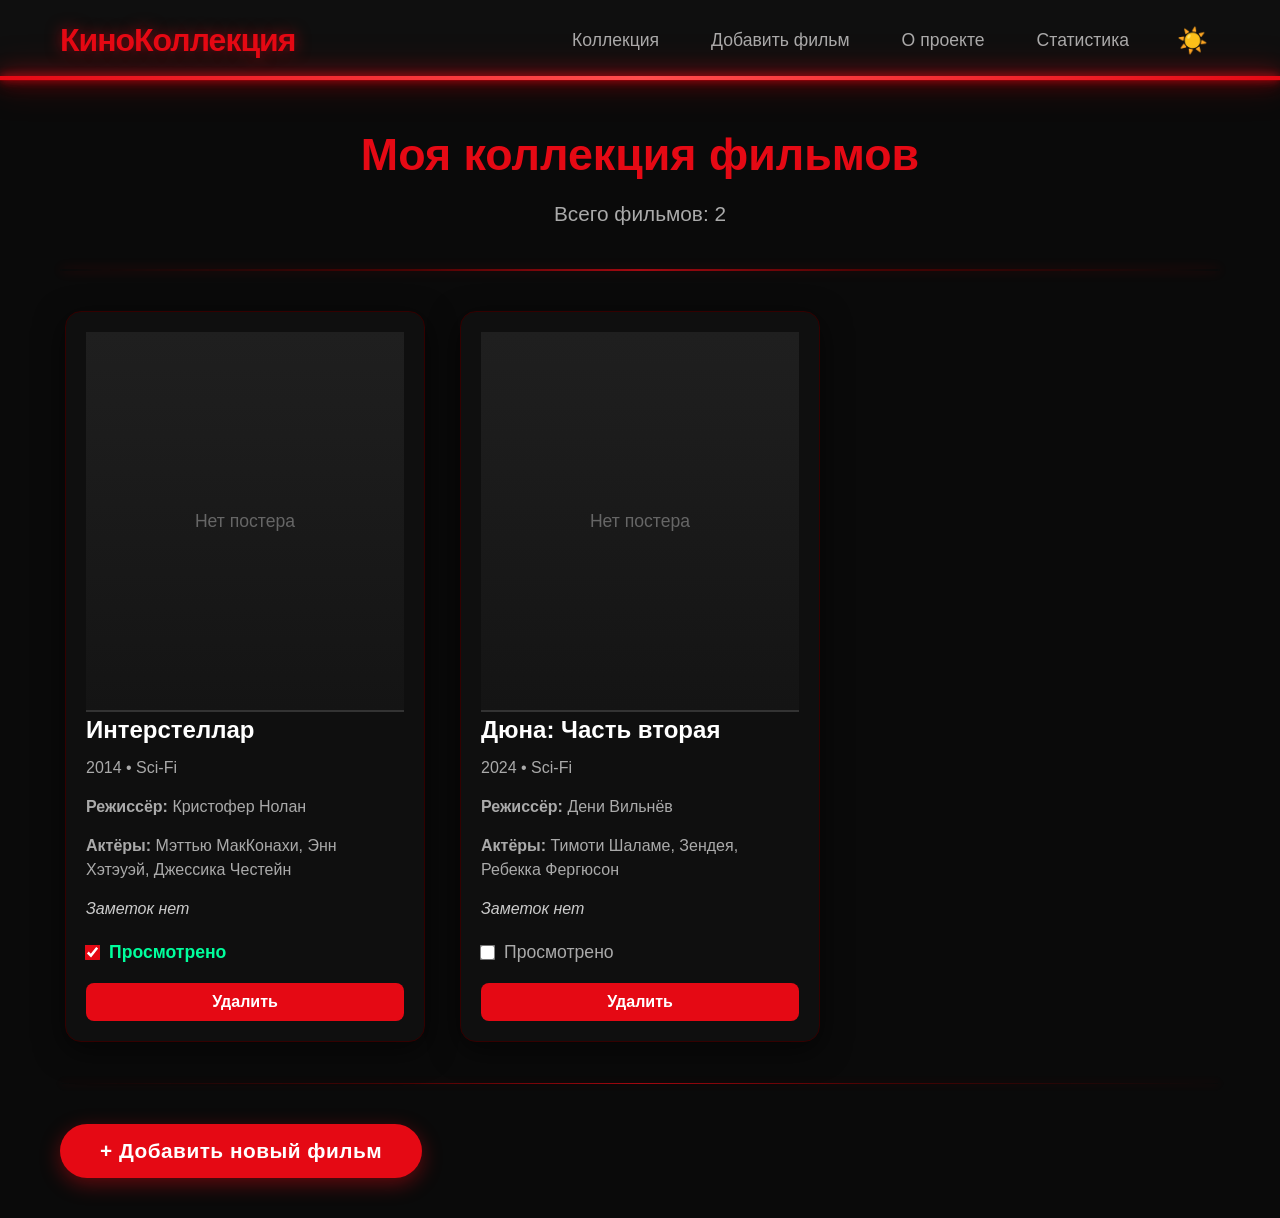
<file: index.html>
<!DOCTYPE html>
<html lang="ru">

<head>
    <meta charset="UTF-8">
    <meta name="viewport" content="width=device-width, initial-scale=1.0">
    <script>
        (function () {
            const savedTheme = localStorage.getItem('theme');
            if (savedTheme) {
                document.documentElement.setAttribute('data-theme', savedTheme);
            } else {
                document.documentElement.setAttribute('data-theme', 'dark');
            }
        })();
    </script>
    <title>КиноКоллекция</title>
    <link rel="stylesheet" href="common.css">
    <link rel="stylesheet" href="index.css">
    <link rel="stylesheet" href="theme.css">
    <meta name="viewport" content="width=device-width, initial-scale=1.0">
</head>

<body>
    <header>
        <div class="nav-container">
            <div class="logo">КиноКоллекция</div>
            <nav>
                <a href="index.html" class="nav-link">Коллекция</a>
                <a href="form.html" class="nav-link">Добавить фильм</a>
                <a href="about.html" class="nav-link">О проекте</a>
                <a href="stats.html" class="nav-link">Статистика</a>
                <button id="theme-toggle" class="theme-toggle" title="Сменить тему">
                    ☀️
                </button>
            </nav>
        </div>
    </header>

    <main class="container">
        <h1 class="title fade-in">Моя коллекция фильмов</h1>
        <p class="stats fade-in fade-in-delay-1">Всего фильмов: <span id="total-count">0</span></p>


        <hr class="section-divider">

        <div id="movies-grid" class="movies-grid"></div>


        <hr class="section-divider thin">


        <button onclick="window.location.href='form.html'" class="add-btn">+ Добавить новый фильм</button>
    </main>

    <script src="storage.js"></script>
    <script src="main.js"></script>
    <script src="theme.js"></script>
</body>

</html>
</file>
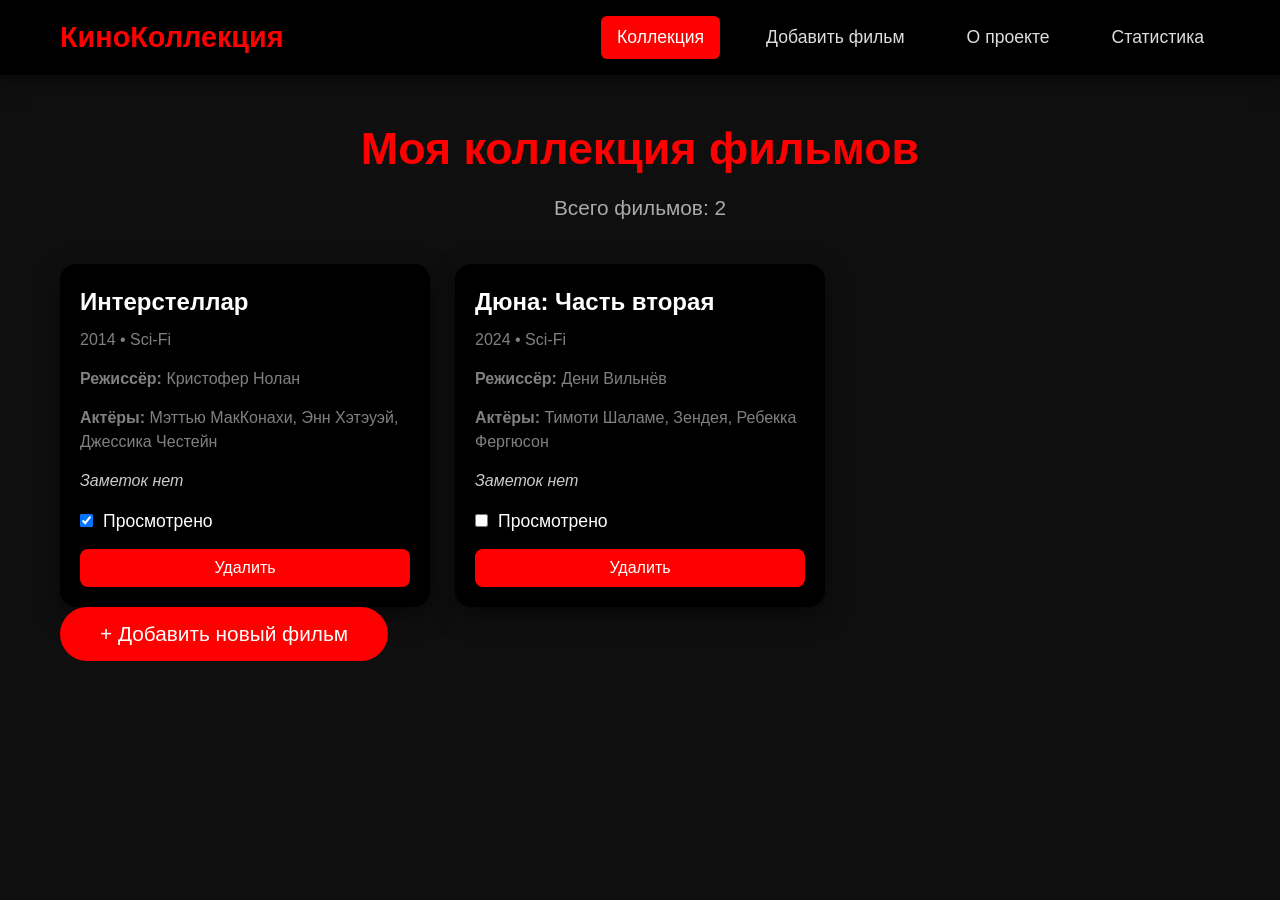
<file: Курсовая Работа/index.html>
<!DOCTYPE html>
<html lang="ru">

<head>
    <meta charset="UTF-8">
    <meta name="viewport" content="width=device-width, initial-scale=1.0">
    <title>КиноКоллекция</title>
    <link rel="stylesheet" href="css/common.css">
    <link rel="stylesheet" href="css/index.css">
    <meta name="viewport" content="width=device-width, initial-scale=1.0">
</head>

<body>
    <header>
        <div class="nav-container">
            <div class="logo">КиноКоллекция</div>
            <nav>
                <a href="index.html" class="nav-link active">Коллекция</a>
                <a href="form.html" class="nav-link">Добавить фильм</a>
                <a href="about.html" class="nav-link">О проекте</a>
                <a href="stats.html" class="nav-link">Статистика</a>
            </nav>
        </div>
    </header>

    <main class="container">
        <h1 class="title">Моя коллекция фильмов</h1>
        <p class="stats">Всего фильмов: <span id="total-count">0</span></p>

        <div id="movies-grid" class="movies-grid"></div>

        <button onclick="window.location.href='form.html'" class="add-btn">+ Добавить новый фильм</button>
    </main>

    <script src="js/storage.js"></script>
    <script src="js/main.js"></script>
</body>

</html>
</file>
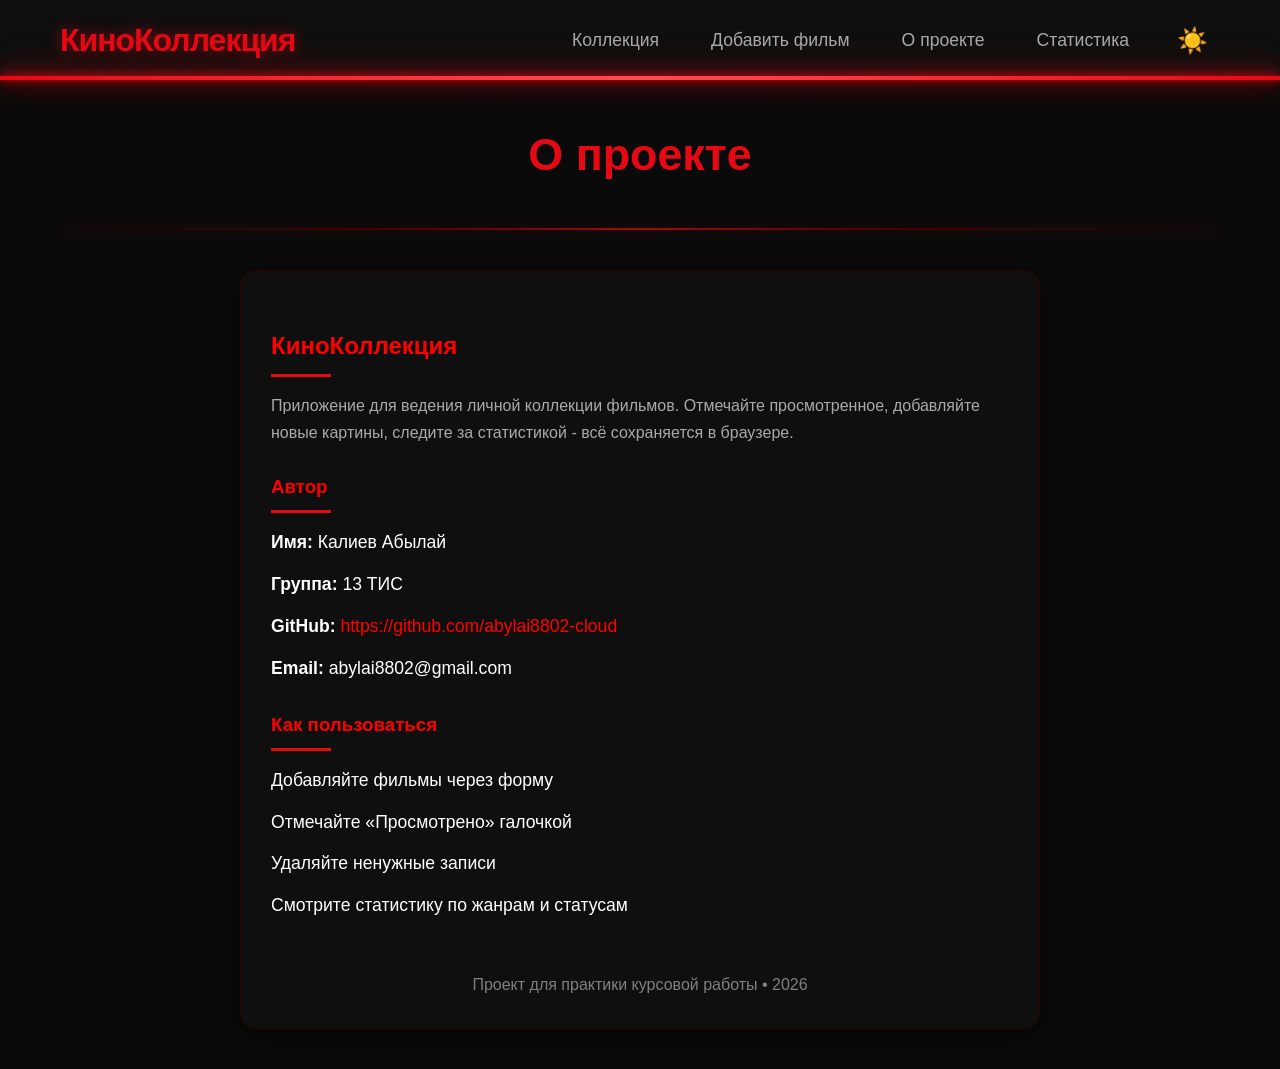
<file: about.html>
<!DOCTYPE html>
<html lang="ru">

<head>
    <meta charset="UTF-8">
    <meta name="viewport" content="width=device-width, initial-scale=1.0">
    <script>
        (function () {
            const savedTheme = localStorage.getItem('theme');
            if (savedTheme) {
                document.documentElement.setAttribute('data-theme', savedTheme);
            } else {
                document.documentElement.setAttribute('data-theme', 'dark');
            }
        })();
    </script>
    <title>О проекте — КиноКоллекция</title>
    <link rel="stylesheet" href="common.css">
    <link rel="stylesheet" href="about.css">
    <link rel="stylesheet" href="theme.css">
    <meta name="viewport" content="width=device-width, initial-scale=1.0">
</head>

<body>
    <header>
        <div class="nav-container">
            <div class="logo">КиноКоллекция</div>
            <nav>
                <a href="index.html" class="nav-link">Коллекция</a>
                <a href="form.html" class="nav-link">Добавить фильм</a>
                <a href="about.html" class="nav-link">О проекте</a>
                <a href="stats.html" class="nav-link">Статистика</a>
                <button id="theme-toggle" class="theme-toggle" title="Сменить тему">
                    ☀️
                </button>
            </nav>
        </div>
    </header>

    <main class="container">
        <h1 class="title fade-in">О проекте</h1>
        <hr class="section-divider">

        <div class="about-content fade-in">
            <h2>КиноКоллекция</h2>
            <p>Приложение для ведения личной коллекции фильмов. Отмечайте просмотренное, добавляйте новые картины,
                следите за статистикой - всё сохраняется в браузере.</p>

            <h3>Автор</h3>
            <ul>
                <li><strong>Имя:</strong> Калиев Абылай</li>
                <li><strong>Группа:</strong> 13 ТИС</li>
                <li><strong>GitHub:</strong> <a href="https://github.com/abylai8802-cloud"
                        target="_blank">https://github.com/abylai8802-cloud</a></li>
                <li><strong>Email:</strong> abylai8802@gmail.com</li>
            </ul>

            <h3>Как пользоваться</h3>
            <ul>
                <li>Добавляйте фильмы через форму</li>
                <li>Отмечайте «Просмотрено» галочкой</li>
                <li>Удаляйте ненужные записи</li>
                <li>Смотрите статистику по жанрам и статусам</li>
            </ul>

            <p style="text-align:center; margin-top:50px; color: gray;">
                Проект для практики курсовой работы • 2026
            </p>
        </div>
    </main>
    <script src="theme.js"></script>
</body>

</html>
</file>
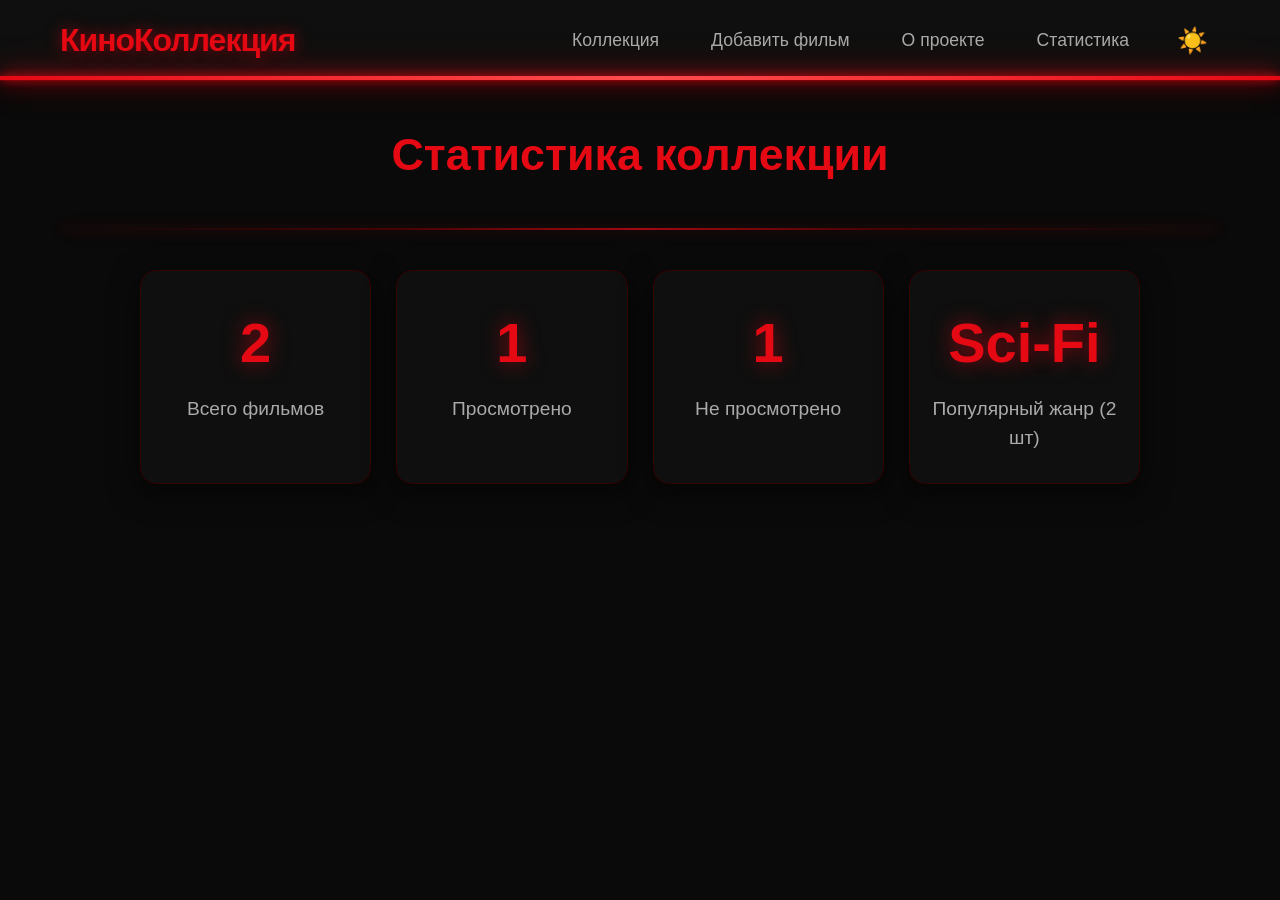
<file: stats.html>
<!DOCTYPE html>
<html lang="ru">

<head>
    <meta charset="UTF-8">
    <meta name="viewport" content="width=device-width, initial-scale=1.0">
    <script>
        (function () {
            const savedTheme = localStorage.getItem('theme');
            if (savedTheme) {
                document.documentElement.setAttribute('data-theme', savedTheme);
            } else {
                document.documentElement.setAttribute('data-theme', 'dark');
            }
        })();
    </script>
    <title>Статистика — КиноКоллекция</title>
    <link rel="stylesheet" href="common.css">
    <link rel="stylesheet" href="stats.css">
    <link rel="stylesheet" href="theme.css">
    <meta name="viewport" content="width=device-width, initial-scale=1.0">
</head>

<body>
    <header>
        <div class="nav-container">
            <div class="logo">КиноКоллекция</div>
            <nav>
                <a href="index.html" class="nav-link">Коллекция</a>
                <a href="form.html" class="nav-link">Добавить фильм</a>
                <a href="about.html" class="nav-link">О проекте</a>
                <a href="stats.html" class="nav-link">Статистика</a>
                <button id="theme-toggle" class="theme-toggle" title="Сменить тему">
                    ☀️
                </button>
            </nav>
        </div>
    </header>

    <main class="container">
        <h1 class="title fade-in">Статистика коллекции</h1>
        <hr class="section-divider">

        <div class="stats-grid fade-in" id="stats-grid"></div>
    </main>

    <script src="storage.js"></script>
    <script>
        function showStats() {
            const movies = getMovies();
            if (movies.length === 0) {
                document.getElementById('stats-grid').innerHTML = '<p style="text-align:center; font-size:1.4rem;">Пока нет фильмов. Добавь первый!</p>';
                return;
            }

            const watched = movies.filter(m => m.watched).length;
            const total = movies.length;
            const unwatched = total - watched;

            let genresCount = {};
            movies.forEach(m => {
                genresCount[m.genre] = (genresCount[m.genre] || 0) + 1;
            });

            let topGenre = '—';
            let maxCount = 0;
            for (let g in genresCount) {
                if (genresCount[g] > maxCount) {
                    maxCount = genresCount[g];
                    topGenre = g;
                }
            }

            const html = `
                <div class="stat-card">
                    <div class="stat-value">${total}</div>
                    <div class="stat-label">Всего фильмов</div>
                </div>
                <div class="stat-card">
                    <div class="stat-value">${watched}</div>
                    <div class="stat-label">Просмотрено</div>
                </div>
                <div class="stat-card">
                    <div class="stat-value">${unwatched}</div>
                    <div class="stat-label">Не просмотрено</div>
                </div>
                <div class="stat-card">
                    <div class="stat-value">${topGenre}</div>
                    <div class="stat-label">Популярный жанр (${maxCount} шт)</div>
                </div>
            `;

            document.getElementById('stats-grid').innerHTML = html;
        }

        window.addEventListener('load', showStats);
    </script>
    <script src="theme.js"></script>
</body>

</html>
</file>
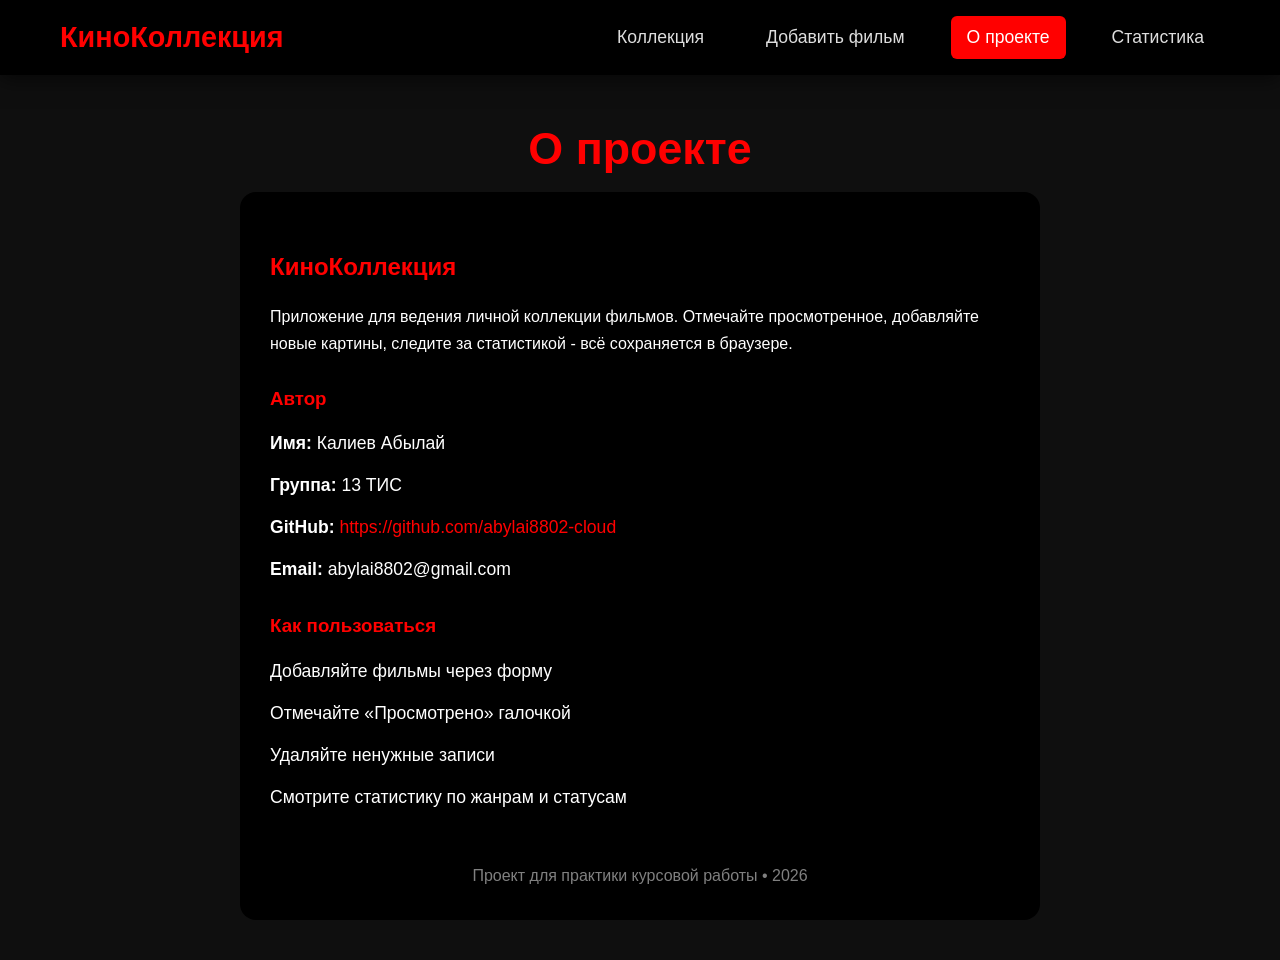
<file: Курсовая Работа/about.html>
<!DOCTYPE html>
<html lang="ru">
<head>
    <meta charset="UTF-8">
    <meta name="viewport" content="width=device-width, initial-scale=1.0">
    <title>О проекте — КиноКоллекция</title>
    <link rel="stylesheet" href="css/common.css">
    <link rel="stylesheet" href="css/about.css">
    <meta name="viewport" content="width=device-width, initial-scale=1.0">
</head>
<body>
    <header>
        <div class="nav-container">
            <div class="logo">КиноКоллекция</div>
            <nav>
                <a href="index.html" class="nav-link">Коллекция</a>
                <a href="form.html" class="nav-link">Добавить фильм</a>
                <a href="about.html" class="nav-link active">О проекте</a>
                <a href="stats.html" class="nav-link">Статистика</a>
            </nav>
        </div>
    </header>

    <main class="container">
        <h1 class="title">О проекте</h1>

        <div class="about-content">
            <h2>КиноКоллекция</h2>
            <p>Приложение для ведения личной коллекции фильмов. Отмечайте просмотренное, добавляйте новые картины, следите за статистикой - всё сохраняется в браузере.</p>

            <h3>Автор</h3>
            <ul>
                <li><strong>Имя:</strong> Калиев Абылай</li>
                <li><strong>Группа:</strong> 13 ТИС</li>
                <li><strong>GitHub:</strong> <a href="https://github.com/abylai8802-cloud" target="_blank">https://github.com/abylai8802-cloud</a></li>
                <li><strong>Email:</strong> abylai8802@gmail.com</li>
            </ul>

            <h3>Как пользоваться</h3>
            <ul>
                <li>Добавляйте фильмы через форму</li>
                <li>Отмечайте «Просмотрено» галочкой</li>
                <li>Удаляйте ненужные записи</li>
                <li>Смотрите статистику по жанрам и статусам</li>
            </ul>

            <p style="text-align:center; margin-top:50px; color: gray;">
                Проект для практики курсовой работы • 2026
            </p>
        </div>
    </main>
</body>
</html>
</file>
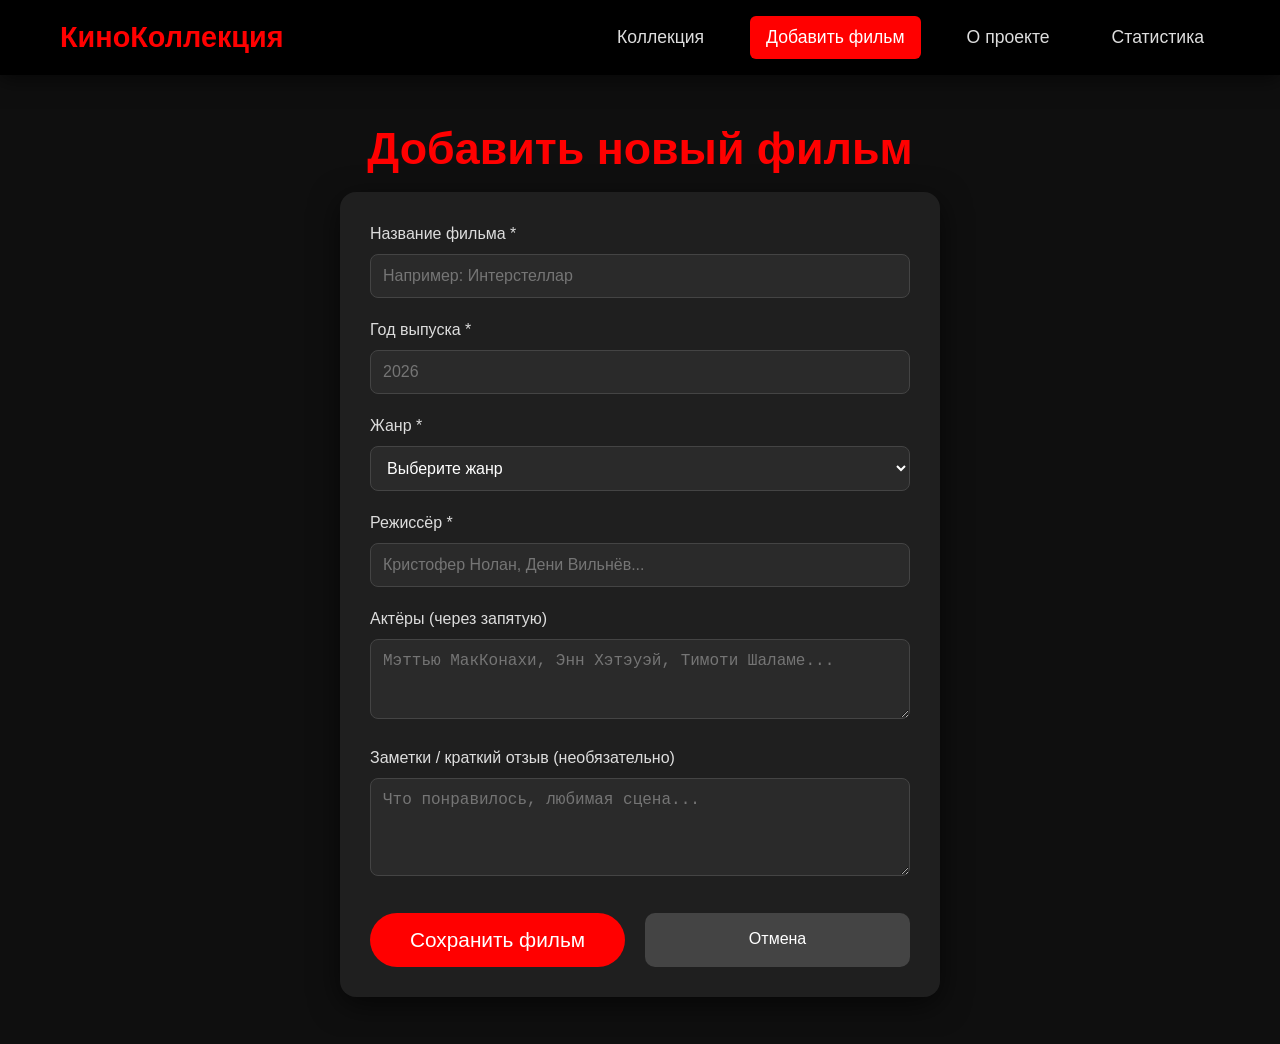
<file: Курсовая Работа/form.html>
<!DOCTYPE html>
<html lang="ru">

<head>
    <meta charset="UTF-8">
    <meta name="viewport" content="width=device-width, initial-scale=1.0">
    <title>Добавить фильм — КиноКоллекция</title>
    <link rel="stylesheet" href="css/common.css">
    <link rel="stylesheet" href="css/form.css">
    <meta name="viewport" content="width=device-width, initial-scale=1.0">
</head>

<body>
    <header>
        <div class="nav-container">
            <div class="logo">КиноКоллекция</div>
            <nav>
                <a href="index.html" class="nav-link">Коллекция</a>
                <a href="form.html" class="nav-link active">Добавить фильм</a>
                <a href="about.html" class="nav-link">О проекте</a>
                <a href="stats.html" class="nav-link">Статистика</a>
            </nav>
        </div>
    </header>

    <main class="container">
        <h1 class="title">Добавить новый фильм</h1>

        <form id="movie-form" class="movie-form">
            <div class="form-group">
                <label for="title">Название фильма *</label>
                <input type="text" id="title" placeholder="Например: Интерстеллар" required>
            </div>

            <div class="form-group">
                <label for="year">Год выпуска *</label>
                <input type="number" id="year" min="1888" max="2100" placeholder="2026" required>
            </div>

            <div class="form-group">
                <label for="genre">Жанр *</label>
                <select id="genre" required>
                    <option value="" disabled selected>Выберите жанр</option>
                    <option value="Драма">Драма</option>
                    <option value="Мелодрама">Мелодрама</option>
                    <option value="Исторический фильм">Исторический фильм</option>
                    <option value="Биологический фильм">Биологический фильм</option>
                    <option value="Боевик">Боевик</option>
                    <option value="Приключения">Приключения</option>
                    <option value="Sci-Fi">Sci-Fi</option>
                    <option value="Фэнтэзи">Фэнтэзи</option>
                    <option value="Триллер">Триллер</option>
                    <option value="Комедия">Комедия</option>
                    <option value="Романтическая комедия">Романтическая комедия</option>
                    <option value="Чёрная комедия">Чёрная комедия</option>
                    <option value="Хоррор">Хоррор</option>
                    <option value="Мистика">Мистика</option>
                    <option value="Вестерн">Вестерн</option>
                    <option value="Мюзикл">Мизюкл</option>
                    <option value="Документальное кино">Документальное кино</option>
                    <option value="Другое">Другое</option>
                </select>
            </div>
            <div class="form-group">
                <label for="director">Режиссёр *</label>
                <input type="text" id="director" placeholder="Кристофер Нолан, Дени Вильнёв..." required>
            </div>

            <div class="form-group">
                <label for="actors">Актёры (через запятую)</label>
                <textarea id="actors" rows="3" placeholder="Мэттью МакКонахи, Энн Хэтэуэй, Тимоти Шаламе..."></textarea>
            </div>

            <div class="form-group">
                <label for="notes">Заметки / краткий отзыв (необязательно)</label>
                <textarea id="notes" rows="4" placeholder="Что понравилось, любимая сцена..."></textarea>
            </div>

            <div class="form-buttons">
                <button type="submit" class="save-btn">Сохранить фильм</button>
                <a href="index.html" class="cancel-btn">Отмена</a>
            </div>
        </form>
    </main>

    <script src="js/storage.js"></script>
    <script>
        const form = document.getElementById('movie-form');

        form.addEventListener('submit', function (e) {
            e.preventDefault();

            const title = document.getElementById('title').value.trim();
            const year = document.getElementById('year').value.trim();
            const genre = document.getElementById('genre').value;
            const director = document.getElementById('director').value.trim();
            const actors = document.getElementById('actors').value.trim();
            const notes = document.getElementById('notes').value.trim();

            if (!title || !year || !genre || !director) {
                alert('Заполни все обязательные поля со звёздочкой (*)');
                return;
            }

            const newMovie = {
                id: Date.now(),
                title,
                year: Number(year),
                genre,
                director,
                actors,
                notes: document.getElementById('notes').value.trim(),
                watched: false
            };

            let movies = getMovies();
            movies.push(newMovie);
            saveMovies(movies);

            window.location.href = 'index.html';
        });
    </script>
</body>

</html>
</file>
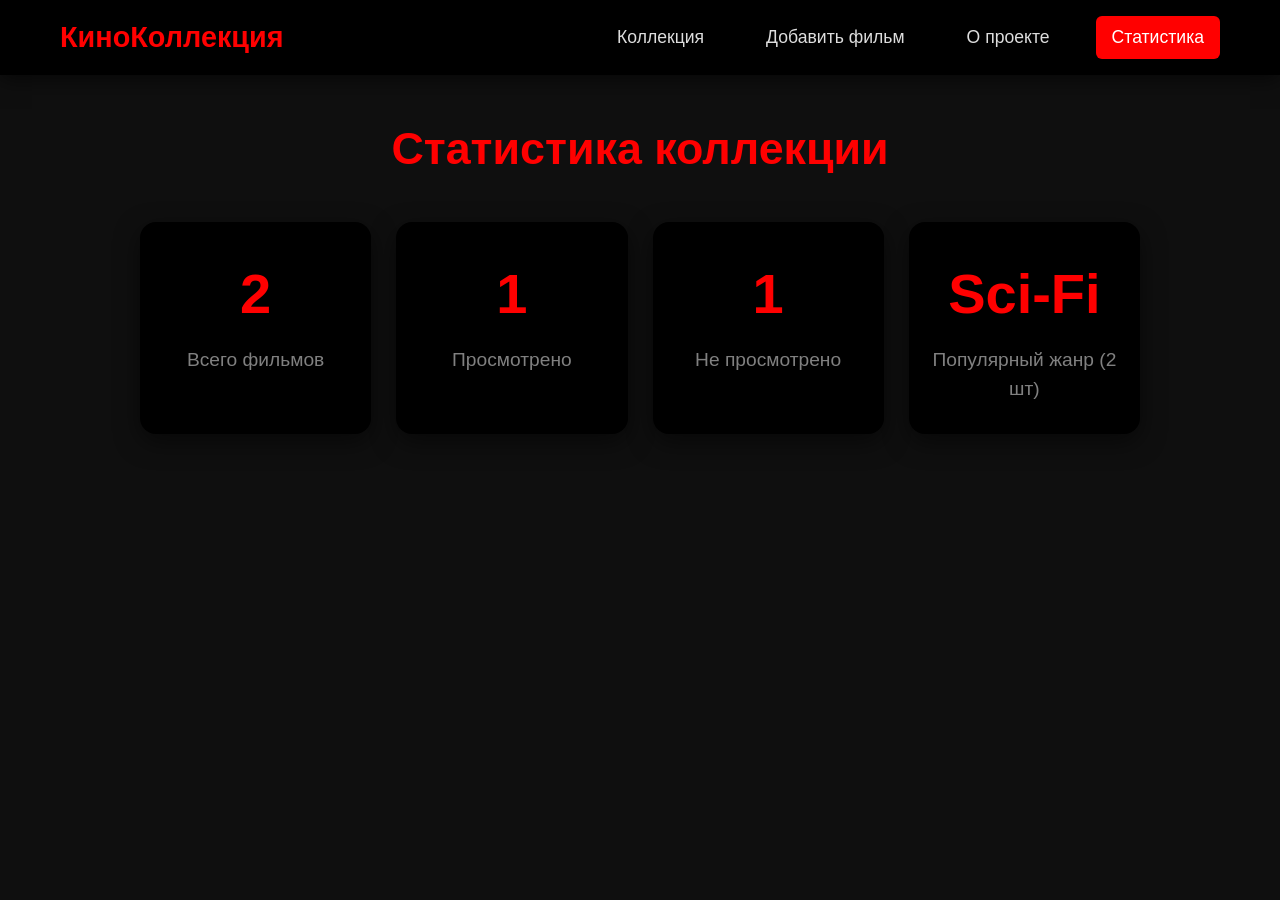
<file: Курсовая Работа/stats.html>
<!DOCTYPE html>
<html lang="ru">
<head>
    <meta charset="UTF-8">
    <meta name="viewport" content="width=device-width, initial-scale=1.0">
    <title>Статистика — КиноКоллекция</title>
    <link rel="stylesheet" href="css/common.css">
    <link rel="stylesheet" href="css/stats.css">
    <meta name="viewport" content="width=device-width, initial-scale=1.0">
</head>
<body>
    <header>
        <div class="nav-container">
            <div class="logo">КиноКоллекция</div>
            <nav>
                <a href="index.html" class="nav-link">Коллекция</a>
                <a href="form.html" class="nav-link">Добавить фильм</a>
                <a href="about.html" class="nav-link">О проекте</a>
                <a href="stats.html" class="nav-link active">Статистика</a>
            </nav>
        </div>
    </header>

    <main class="container">
        <h1 class="title">Статистика коллекции</h1>

        <div class="stats-grid" id="stats-grid"></div>
    </main>

    <script src="js/storage.js"></script>
    <script>
        function showStats() {
            const movies = getMovies();
            if (movies.length === 0) {
                document.getElementById('stats-grid').innerHTML = '<p style="text-align:center; font-size:1.4rem;">Пока нет фильмов. Добавь первый!</p>';
                return;
            }

            const watched = movies.filter(m => m.watched).length;
            const total = movies.length;
            const unwatched = total - watched;

            let genresCount = {};
            movies.forEach(m => {
                genresCount[m.genre] = (genresCount[m.genre] || 0) + 1;
            });

            let topGenre = '—';
            let maxCount = 0;
            for (let g in genresCount) {
                if (genresCount[g] > maxCount) {
                    maxCount = genresCount[g];
                    topGenre = g;
                }
            }

            const html = `
                <div class="stat-card">
                    <div class="stat-value">${total}</div>
                    <div class="stat-label">Всего фильмов</div>
                </div>
                <div class="stat-card">
                    <div class="stat-value">${watched}</div>
                    <div class="stat-label">Просмотрено</div>
                </div>
                <div class="stat-card">
                    <div class="stat-value">${unwatched}</div>
                    <div class="stat-label">Не просмотрено</div>
                </div>
                <div class="stat-card">
                    <div class="stat-value">${topGenre}</div>
                    <div class="stat-label">Популярный жанр (${maxCount} шт)</div>
                </div>
            `;

            document.getElementById('stats-grid').innerHTML = html;
        }

        window.addEventListener('load', showStats);
    </script>
</body>
</html>
</file>
<file: common.css>
* {
    margin: 0;
    padding: 0;
    box-sizing: border-box;
}

body {
    background: linear-gradient(to bottom, #0f0f0f 0%, #180000 100%);
    color: #ffffff;
    font-family: 'Segoe UI', Arial, sans-serif;
    line-height: 1.5;
}

header {
    background-color: black;
    padding: 1rem 0;
    position: sticky;
    top: 0;
    z-index: 100;
    box-shadow: 0 4px 20px rgba(0, 0, 0, 0.6);
}

.nav-container {
    max-width: 1200px;
    margin: 0 auto;
    display: flex;
    align-items: center;
    justify-content: space-between;
    padding: 0 20px;
}

.logo {
    font-size: 1.8rem;
    font-weight: bold;
    color: red;
}

nav {
    display: flex;
    gap: 30px;
}

.nav-link {
    color: #ddd;
    text-decoration: none;
    font-size: 1.1rem;
    padding: 8px 16px;
    border-radius: 6px;
    transition: all 0.3s ease;
}

.nav-link:hover,
.nav-link.active {
    background-color: red;
    color: white;
}

.container {
    max-width: 1200px;
    margin: 40px auto;
    padding: 0 20px;
}

.title {
    text-align: center;
    font-size: 2.8rem;
    margin-bottom: 10px;
    color: red;
}

.add-btn,
.save-btn {
    background-color: red;
    color: white;
    border: none;
    padding: 15px 40px;
    font-size: 1.3rem;
    border-radius: 50px;
    cursor: pointer;
    transition: all 0.3s;
    display: inline-block;
}

.add-btn:hover,
.save-btn:hover {
    background-color: red;
    transform: scale(1.05);
}

@media (max-width: 600px) {
    .nav-container {
        flex-direction: column;
        gap: 15px;
    }

    .title {
        font-size: 2.2rem;
    }
}

@media (max-width: 480px) {
    .container {
        padding: 0 12px;
        margin: 20px auto;
    }

    .title {
        font-size: 2rem;
    }

    .nav-container {
        flex-direction: column;
        gap: 12px;
        padding: 0 12px;
    }

    nav {
        flex-direction: column;
        gap: 8px;
        width: 100%;
        text-align: center;
    }

    .nav-link {
        padding: 10px;
        font-size: 1.1rem;
    }

    .logo {
        font-size: 1.6rem;
    }
}

@media (max-width: 768px) {
    .container {
        padding: 0 16px;
        margin: 30px auto;
    }

    .title {
        font-size: 2.4rem;
    }

    .add-btn,
    .save-btn {
        padding: 12px 30px;
        font-size: 1.1rem;
    }

    .form-buttons {
        flex-direction: column;
        gap: 12px;
    }

    .save-btn,
    .cancel-btn {
        width: 100%;
    }
}

@media (max-width: 1024px) {
    .movies-grid {
        grid-template-columns: repeat(auto-fill, minmax(280px, 1fr));
        gap: 20px;
    }

    .stats-grid {
        grid-template-columns: repeat(auto-fit, minmax(200px, 1fr));
    }
}

.section-divider {
    height: 2px;
    margin: 40px auto;
    max-width: 100%;
    background: linear-gradient(to right,
            transparent 0%,
            #660000 30%,
            #e50914 50%,
            #660000 70%,
            transparent 100%);
    border: none;
    box-shadow:
        0 0 12px rgba(229, 9, 20, 0.4),
        0 0 25px rgba(229, 9, 20, 0.15);
    opacity: 0.7;
    border-radius: 2px;
}

.section-divider.thin {
    height: 1px;
    box-shadow:
        0 0 8px rgba(229, 9, 20, 0.35),
        0 0 18px rgba(229, 9, 20, 0.12);
}

.fade-in {
    opacity: 0;
    animation: fadeInUp 0.8s forwards;
}

.fade-in-delay-1 {
    animation-delay: 100ms;
}

.fade-in-delay-2 {
    animation-delay: 200ms;
}

.fade-in-delay-3 {
    animation-delay: 300ms;
}

.fade-in-delay-4 {
    animation-delay: 400ms;
}

@keyframes fadeInUp {
    from {
        opacity: 0;
        transform: translateY(40px);
    }

    to {
        opacity: 1;
        transform: translateY(0);
    }
}

.movie-card {
    opacity: 0;
    transform: translateY(30px) scale(0.95);
    animation: movieCardPop 0.7s forwards;
}

.movie-card:nth-child(1) {
    animation-delay: 100ms;
}

.movie-card:nth-child(2) {
    animation-delay: 200ms;
}

.movie-card:nth-child(3) {
    animation-delay: 300ms;
}

.movie-card:nth-child(4) {
    animation-delay: 400ms;
}

.movie-card:nth-child(5) {
    animation-delay: 500ms;
}

.movie-card:nth-child(6) {
    animation-delay: 600ms;
}

@keyframes movieCardPop {
    from {
        opacity: 0;
        transform: translateY(50px) scale(0.92);
    }

    to {
        opacity: 1;
        transform: translateY(0) scale(1);
    }
}

.stat-card {
    opacity: 0;
    transform: scale(0.85);
    animation: statCardPop 0.6s forwards;
}

.stat-card:nth-child(1) {
    animation-delay: 100ms;
}

.stat-card:nth-child(2) {
    animation-delay: 200ms;
}

.stat-card:nth-child(3) {
    animation-delay: 300ms;
}

.stat-card:nth-child(4) {
    animation-delay: 400ms;
}

@keyframes statCardPop {
    from {
        opacity: 0;
        transform: scale(0.8) translateY(30px);
    }

    to {
        opacity: 1;
        transform: scale(1) translateY(0);
    }
}

.movie-form {
    opacity: 0;
    transform: translateY(30px);
    animation: formFadeIn 0.9s 100ms forwards;
}

@keyframes formFadeIn {
    from {
        opacity: 0;
        transform: translateY(40px);
    }

    to {
        opacity: 1;
        transform: translateY(0);
    }
}

.title {
    opacity: 1;
}

header,
.nav-container,
.logo {
    animation: none !important;
    opacity: 1 !important;
    transform: none !important;
}

body {
    background: linear-gradient(to bottom, #0a0a0a 0%, #1a0000 100%);
    min-height: 100vh;
}

header {
    border-bottom: 1px solid #330000;
}

.logo {
    font-size: 2rem;
    letter-spacing: -1px;
    text-shadow: 0 0 15px rgba(229, 9, 20, 0.6);
}

.nav-link {
    position: relative;
    transition: all 0.3s ease;
}

.nav-link:hover,
.nav-link.active {
    background-color: transparent;
    color: white;
    transform: translateY(-2px);
}

.nav-link::after {
    display: none;
}

.add-btn,
.save-btn {
    background: linear-gradient(135deg, #e50914, #b0000f);
    box-shadow: 0 6px 20px rgba(229, 9, 20, 0.4);
    font-weight: 600;
    letter-spacing: 0.5px;
}

.add-btn:hover,
.save-btn:hover {
    transform: translateY(-3px) scale(1.03);
    box-shadow: 0 10px 30px rgba(229, 9, 20, 0.6);
}

* {
    transition: background-color 0.25s, color 0.25s, transform 0.25s, box-shadow 0.25s;
}

header::after {
    content: '';
    position: absolute;
    bottom: 0;
    left: 0;
    width: 100%;
    height: 4px;
    background: linear-gradient(to right, #e50914, #ff4d4d, #e50914);
    box-shadow:
        0 0 8px #e50914,
        0 0 20px #e50914,
        0 0 35px rgba(229, 9, 20, 0.7);
}

.nav-container {
    position: relative;
}

nav {
    display: flex;
    align-items: center;
    gap: 20px;
}

.delete-btn {
    color: white;
    font-weight: 600;
}

[data-theme="light"] .delete-btn {
    background: #333333;
}

[data-theme="light"] .delete-btn:hover {
    background: #1f1f1f;
}
</file>
<file: index.css>
.stats {
    text-align: center;
    font-size: 1.3rem;
    color: #aaa;
    margin-bottom: 40px;
}

.movies-grid {
    display: grid;
    grid-template-columns: repeat(auto-fill, minmax(300px, 1fr));
    gap: 25px;
}

.movie-card {
    background-color: black;
    border-radius: 16px;
    overflow: hidden;
    box-shadow: 0 8px 25px rgba(0, 0, 0, 0.5);
    transition: transform 0.3s ease, box-shadow 0.3s ease;
}

.movie-card:hover {
    transform: scale(1.05);
    box-shadow: 0 15px 40px rgba(229, 9, 20, 0.4);
}

.movie-card-content {
    padding: 20px;
}

.movie-card h3 {
    font-size: 1.5rem;
    margin-bottom: 8px;
}

.movie-card p {
    color: gray;
    margin-bottom: 15px;
}

.status {
    display: flex;
    align-items: center;
    gap: 10px;
    font-size: 1.1rem;
    margin-bottom: 15px;
}

.delete-btn {
    background-color: red;
    color: white;
    border: none;
    padding: 10px 20px;
    border-radius: 8px;
    cursor: pointer;
    font-size: 1rem;
    width: 100%;
    transition: background 0.3s;
}

.delete-btn:hover {
    background-color: red;
}

@media (max-width: 600px) {
    .movies-grid {
        grid-template-columns: 1fr;
    }
}

@media (max-width: 768px) {
    .movies-grid {
        grid-template-columns: 1fr;
        gap: 20px;
    }

    .movie-card {
        max-width: 100%;
    }

    .movie-card h3 {
        font-size: 1.4rem;
    }

    .movie-card p {
        font-size: 0.95rem;
    }

    .delete-btn {
        padding: 10px;
        font-size: 0.95rem;
    }
}

@media (max-width: 480px) {
    .status {
        font-size: 1rem;
    }
}

.movie-poster {
    width: 100%;
    height: 360px;
    object-fit: cover;
    display: block;
    border-bottom: 2px solid #333;
}

.no-poster {
    width: 100%;
    height: 360px;
    background: #1a1a1a;
    color: #666;
    display: flex;
    align-items: center;
    justify-content: center;
    font-size: 1.2rem;
    border-bottom: 2px solid #333;
}

.movie-card {
    max-width: 360px;
    margin: 0 auto;
}

.movie-card:hover {
    transform: scale(1.04);
    box-shadow: 0 16px 48px rgba(229, 9, 20, 0.3);
}

.status input:checked+label {
    color: #00ff9d;
    font-weight: 600;
}

.movie-card {
    background: #0f0f0f;
    border: 1px solid #330000;
    overflow: hidden;
}

.movie-card:hover {
    cursor: pointer;
    box-shadow: 0 20px 50px rgba(229, 9, 20, 0.45);
    border-color: #e50914;
    transition: 0.5s ease;  
}

.movie-poster {
    height: 380px;
    object-fit: cover;
    transition: transform 0.4s ease;
}



.no-poster {
    height: 380px;
    font-size: 1.1rem;
    background: linear-gradient(#1f1f1f, #141414);
}

.status {
    margin: 18px 0;
}

.status input[type="checkbox"] {
    accent-color: #e50914;
    transform: scale(1.2);
}

.delete-btn {
    background: linear-gradient(135deg, #e50914, #8a000a);
    font-weight: 600;
}

.delete-btn:hover {
    background: #ff1a1a;
}
</file>
<file: theme.css>
:root {
    --accent-color: #e50914;
    --accent-hover: #b0000f;
    --text-primary: #1a1a1a;
    --text-muted: #444444;
    --bg-color: #f8f9fa;
    --card-bg: #ffffff;
    --border-color: #dddddd;
    --shadow: 0 10px 30px rgba(0, 0, 0, 0.1);
}

[data-theme="dark"] {
    --accent-color: #e50914;
    --accent-hover: #b0000f;
    --text-primary: #ffffff;
    --text-muted: #aaaaaa;
    --bg-color: #0a0a0a;
    --card-bg: #0f0f0f;
    --border-color: #330000;
    --shadow: 0 8px 30px rgba(0, 0, 0, 0.6);
}


body {
    background: var(--bg-color);
    color: var(--text-primary);
    transition: all 0.4s ease;
}

header {
    background: var(--card-bg);
    border-bottom: 1px solid var(--border-color);
}

.logo,
.title,
.stat-value {
    color: var(--accent-color) !important;
}

.movie-card,
.stat-card,
.movie-form,
.about-content {
    background: var(--card-bg);
    border: 1px solid var(--border-color);
    box-shadow: var(--shadow);
}

.stat-label,
p,
label,
.movie-card p {
    color: var(--text-muted);
}

.nav-link {
    color: var(--text-muted);
}

.nav-link:hover,
.nav-link.active {
    background-color: var(--accent-color);
    color: white;
}

.add-btn,
.save-btn,
.delete-btn {
    background: var(--accent-color);
    color: white;
}

.add-btn:hover,
.save-btn:hover,
.delete-btn:hover {
    background: var(--accent-hover);
}

[data-theme="light"] .movie-poster {
    border-bottom: 3px solid #f0f0f0;
}

[data-theme="light"] .no-poster {
    background: #f5f5f5;
    color: #777777;
}

.theme-toggle {
    background: none;
    border: none;
    color: var(--text-muted);
    font-size: 1.55rem;
    cursor: pointer;
    padding: 8px 12px;
    border-radius: 50%;
    transition: all 0.3s ease;
}

.theme-toggle:hover {
    background: none;
    color: var(--accent-color);
    transform: rotate(20deg);
}

[data-theme="dark"] .theme-toggle:hover {
    background: none;
    color: #e50914;
}

[data-theme="light"] .movie-form input,
[data-theme="light"] .movie-form select,
[data-theme="light"] .movie-form textarea {
    background: #ffffff !important;
    color: #1a1a1a !important;
    border: 2px solid #cccccc !important;
    border-radius: 8px;
}

[data-theme="light"] .movie-form input:focus,
[data-theme="light"] .movie-form select:focus,
[data-theme="light"] .movie-form textarea:focus {
    border-color: #e50914 !important;
    box-shadow: 0 0 0 3px rgba(229, 9, 20, 0.2) !important;
    outline: none;
}

[data-theme="light"] .movie-form input::placeholder,
[data-theme="light"] .movie-form textarea::placeholder {
    color: #888888 !important;
}

[data-theme="light"] .form-group label {
    color: #1a1a1a !important;
}
</file>
<file: Курсовая Работа/css/common.css>
* {
    margin: 0;
    padding: 0;
    box-sizing: border-box;
}

body {
    background-color: #0f0f0f;
    color: #ffffff;
    font-family: 'Segoe UI', Arial, sans-serif;
    line-height: 1.5;
}

header {
    background-color: black;
    padding: 1rem 0;
    position: sticky;
    top: 0;
    z-index: 100;
    box-shadow: 0 4px 20px rgba(0, 0, 0, 0.6);
}

.nav-container {
    max-width: 1200px;
    margin: 0 auto;
    display: flex;
    align-items: center;
    justify-content: space-between;
    padding: 0 20px;
}

.logo {
    font-size: 1.8rem;
    font-weight: bold;
    color: red;
}

nav {
    display: flex;
    gap: 30px;
}

.nav-link {
    color: #ddd;
    text-decoration: none;
    font-size: 1.1rem;
    padding: 8px 16px;
    border-radius: 6px;
    transition: all 0.3s ease;
}

.nav-link:hover,
.nav-link.active {
    background-color: red;
    color: white;
}

.container {
    max-width: 1200px;
    margin: 40px auto;
    padding: 0 20px;
}

.title {
    text-align: center;
    font-size: 2.8rem;
    margin-bottom: 10px;
    color: red;
}

.add-btn,
.save-btn {
    background-color: red;
    color: white;
    border: none;
    padding: 15px 40px;
    font-size: 1.3rem;
    border-radius: 50px;
    cursor: pointer;
    transition: all 0.3s;
    display: inline-block;
}

.add-btn:hover,
.save-btn:hover {
    background-color: red;
    transform: scale(1.05);
}

@media (max-width: 600px) {
    .nav-container {
        flex-direction: column;
        gap: 15px;
    }

    .title {
        font-size: 2.2rem;
    }
}

@media (max-width: 480px) {
    .container {
        padding: 0 12px;
        margin: 20px auto;
    }

    .title {
        font-size: 2rem;
    }

    .nav-container {
        flex-direction: column;
        gap: 12px;
        padding: 0 12px;
    }

    nav {
        flex-direction: column;
        gap: 8px;
        width: 100%;
        text-align: center;
    }

    .nav-link {
        padding: 10px;
        font-size: 1.1rem;
    }

    .logo {
        font-size: 1.6rem;
    }
}

@media (max-width: 768px) {
    .container {
        padding: 0 16px;
        margin: 30px auto;
    }

    .title {
        font-size: 2.4rem;
    }

    .add-btn,
    .save-btn {
        padding: 12px 30px;
        font-size: 1.1rem;
    }

    .form-buttons {
        flex-direction: column;
        gap: 12px;
    }

    .save-btn,
    .cancel-btn {
        width: 100%;
    }
}

@media (max-width: 1024px) {
    .movies-grid {
        grid-template-columns: repeat(auto-fill, minmax(280px, 1fr));
        gap: 20px;
    }

    .stats-grid {
        grid-template-columns: repeat(auto-fit, minmax(200px, 1fr));
    }
}
</file>
<file: Курсовая Работа/css/index.css>
.stats {
    text-align: center;
    font-size: 1.3rem;
    color: #aaa;
    margin-bottom: 40px;
}

.movies-grid {
    display: grid;
    grid-template-columns: repeat(auto-fill, minmax(300px, 1fr));
    gap: 25px;
}

.movie-card {
    background-color: black;
    border-radius: 16px;
    overflow: hidden;
    box-shadow: 0 8px 25px rgba(0, 0, 0, 0.5);
    transition: transform 0.3s ease, box-shadow 0.3s ease;
}

.movie-card:hover {
    transform: scale(1.05);
    box-shadow: 0 15px 40px rgba(229, 9, 20, 0.4);
}

.movie-card-content {
    padding: 20px;
}

.movie-card h3 {
    font-size: 1.5rem;
    margin-bottom: 8px;
}

.movie-card p {
    color: gray;
    margin-bottom: 15px;
}

.status {
    display: flex;
    align-items: center;
    gap: 10px;
    font-size: 1.1rem;
    margin-bottom: 15px;
}

.delete-btn {
    background-color: red;
    color: white;
    border: none;
    padding: 10px 20px;
    border-radius: 8px;
    cursor: pointer;
    font-size: 1rem;
    width: 100%;
    transition: background 0.3s;
}

.delete-btn:hover {
    background-color: red;
}

@media (max-width: 600px) {
    .movies-grid {
        grid-template-columns: 1fr;
    }
}

@media (max-width: 768px) {
    .movies-grid {
        grid-template-columns: 1fr;
        gap: 20px;
    }

    .movie-card {
        max-width: 100%;
    }

    .movie-card h3 {
        font-size: 1.4rem;
    }

    .movie-card p {
        font-size: 0.95rem;
    }

    .delete-btn {
        padding: 10px;
        font-size: 0.95rem;
    }
}

@media (max-width: 480px) {
    .status {
        font-size: 1rem;
    }
}
</file>
<file: about.css>
.about-content {
    max-width: 800px;
    margin: 0 auto;
    background: black;
    padding: 30px;
    border-radius: 16px;
    line-height: 1.7;
}

.about-content h2,
.about-content h3 {
    color: red;
    margin: 25px 0 15px;
}

.about-content ul {
    list-style: none;
    padding-left: 0;
}

.about-content ul li {
    margin: 12px 0;
    font-size: 1.1rem;
}

.about-content a {
    color: red;
    text-decoration: none;
}

.about-content a:hover {
    text-decoration: underline;
}

@media (max-width: 600px) {
    .about-content {
        padding: 20px 16px;
    }

    .about-content h2,
    .about-content h3 {
        font-size: 1.6rem;
    }

    .about-content ul li {
        font-size: 1rem;
    }
}

.about-content {
    box-shadow: 0 15px 40px rgba(0, 0, 0, 0.7);
    border: 1px solid #330000;
}

.about-content h2,
.about-content h3 {
    position: relative;
    padding-bottom: 10px;
}

.about-content h2::after,
.about-content h3::after {
    content: '';
    position: absolute;
    bottom: 0;
    left: 0;
    width: 60px;
    height: 3px;
    background: #e50914;
}
</file>
<file: stats.css>
.stats-grid {
    display: grid;
    grid-template-columns: repeat(auto-fit, minmax(220px, 1fr));
    gap: 25px;
    max-width: 1000px;
    margin: 40px auto;
}

.stat-card {
    background: black;
    border-radius: 16px;
    padding: 30px 20px;
    text-align: center;
    box-shadow: 0 8px 25px rgba(0, 0, 0, 0.5);
    transition: transform 0.3s;
}

.stat-card:hover {
    transform: translateY(-8px);
    cursor: pointer;
    transform: scale(1.02);
}

.stat-value {
    font-size: 3.5rem;
    font-weight: bold;
    color: red;
    margin-bottom: 10px;
}

.stat-label {
    font-size: 1.2rem;
    color: gray;
}

@media (max-width: 768px) {
    .stats-grid {
        grid-template-columns: 1fr;
        gap: 18px;
    }

    .stat-value {
        font-size: 2.8rem;
    }

    .stat-label {
        font-size: 1.1rem;
    }
}

@media (max-width: 480px) {
    .stat-card {
        padding: 20px 12px;
    }

    .stat-value {
        font-size: 2.4rem;
    }
}

.stat-card {
    background: #0f0f0f;
    border: 1px solid #330000;
    transition: all 0.3s ease;
}

.stat-card:hover {
    transform: translateY(-10px);
    border-color: #e50914;
    box-shadow: 0 15px 40px rgba(229, 9, 20, 0.3);
}

.stat-value {
    text-shadow: 0 0 20px rgba(229, 9, 20, 0.6);
}
</file>
<file: Курсовая Работа/css/about.css>
.about-content {
    max-width: 800px;
    margin: 0 auto;
    background: black;
    padding: 30px;
    border-radius: 16px;
    line-height: 1.7;
}

.about-content h2,
.about-content h3 {
    color: red;
    margin: 25px 0 15px;
}

.about-content ul {
    list-style: none;
    padding-left: 0;
}

.about-content ul li {
    margin: 12px 0;
    font-size: 1.1rem;
}

.about-content a {
    color: red;
    text-decoration: none;
}

.about-content a:hover {
    text-decoration: underline;
}

@media (max-width: 600px) {
    .about-content {
        padding: 20px 16px;
    }

    .about-content h2,
    .about-content h3 {
        font-size: 1.6rem;
    }

    .about-content ul li {
        font-size: 1rem;
    }
}
</file>
<file: Курсовая Работа/css/form.css>
.movie-form {
    max-width: 600px;
    margin: 0 auto;
    background: #1f1f1f;
    padding: 30px;
    border-radius: 16px;
    box-shadow: 0 8px 30px rgba(0, 0, 0, 0.6);
}

.form-group {
    margin-bottom: 20px;
}

.form-group label {
    display: block;
    margin-bottom: 8px;
    font-weight: 500;
    color: #ddd;
}

.form-group input,
.form-group select,
.form-group textarea {
    width: 100%;
    padding: 12px;
    border: 1px solid #444;
    border-radius: 8px;
    background: #2a2a2a;
    color: white;
    font-size: 1rem;
}

.form-group input:focus,
.form-group select:focus,
.form-group textarea:focus {
    outline: none;
    border-color: red;
    box-shadow: 0 0 0 3px rgba(229, 9, 20, 0.3);
}

.form-buttons {
    display: flex;
    gap: 20px;
    margin-top: 30px;
}

.cancel-btn {
    flex: 1;
    background: #444;
    color: white;
    text-align: center;
    padding: 14px;
    border-radius: 10px;
    text-decoration: none;
    transition: all 0.3s;
}

.cancel-btn:hover {
    background: #555;
}

@media (max-width: 600px) {
    .movie-form {
        padding: 20px 16px;
    }

    .form-group label {
        font-size: 1rem;
    }

    .form-group input,
    .form-group select,
    .form-group textarea {
        padding: 10px;
        font-size: 0.95rem;
    }
}
</file>
<file: Курсовая Работа/css/stats.css>
.stats-grid {
    display: grid;
    grid-template-columns: repeat(auto-fit, minmax(220px, 1fr));
    gap: 25px;
    max-width: 1000px;
    margin: 40px auto;
}

.stat-card {
    background: black;
    border-radius: 16px;
    padding: 30px 20px;
    text-align: center;
    box-shadow: 0 8px 25px rgba(0, 0, 0, 0.5);
    transition: transform 0.3s;
}

.stat-card:hover {
    transform: translateY(-8px);
}

.stat-value {
    font-size: 3.5rem;
    font-weight: bold;
    color: red;
    margin-bottom: 10px;
}

.stat-label {
    font-size: 1.2rem;
    color: gray;
}

@media (max-width: 768px) {
    .stats-grid {
        grid-template-columns: 1fr;
        gap: 18px;
    }

    .stat-value {
        font-size: 2.8rem;
    }

    .stat-label {
        font-size: 1.1rem;
    }
}

@media (max-width: 480px) {
    .stat-card {
        padding: 20px 12px;
    }

    .stat-value {
        font-size: 2.4rem;
    }
}
</file>
